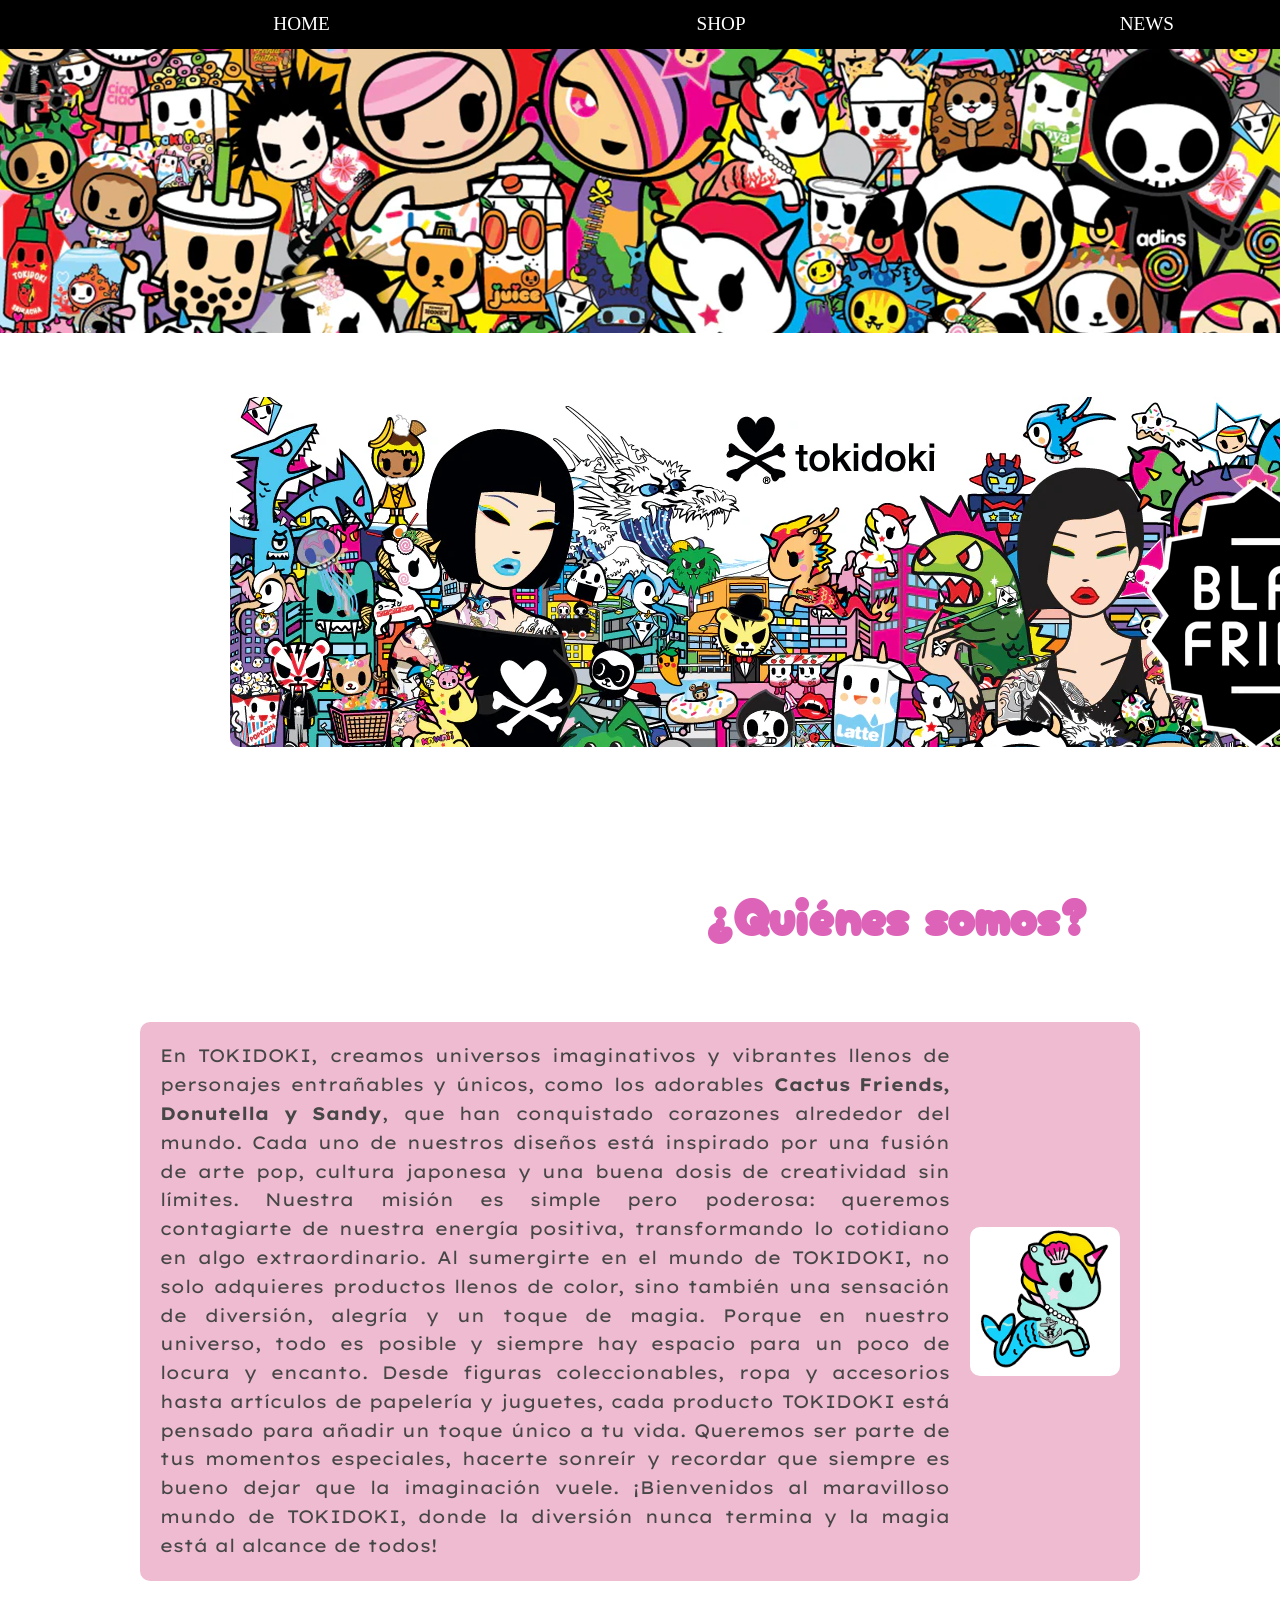
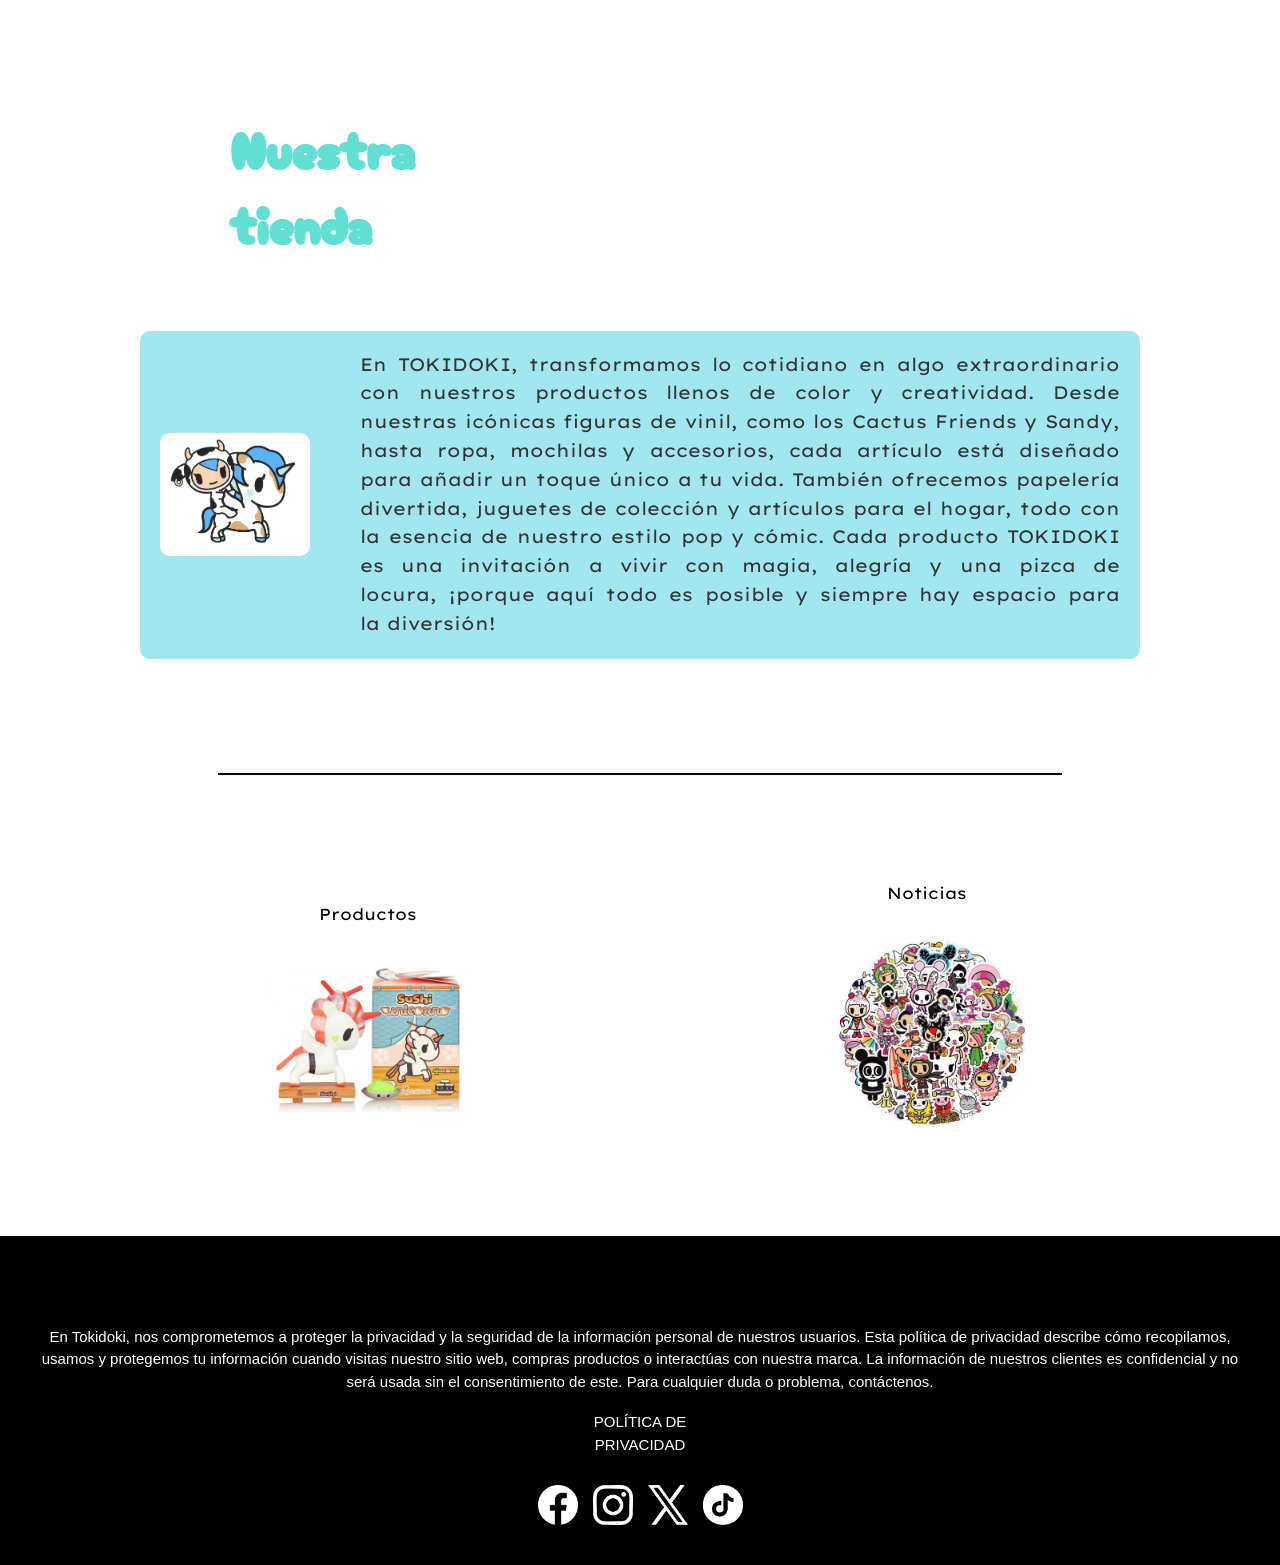
<file: index.html>
<!DOCTYPE html>
<head>
    <link rel="stylesheet" type="text/css" href="Lucía_Gandara_2ºGS_Hoja_de_estilo.css">
    <meta charset="utf-8">
    <meta name="author" content="Lucía Gandara">
    <meta name="description" content="TOKIDOKI es una marca de estilo de vida que fusiona arte pop, cultura japonesa y un toque único de creatividad. Con una amplia gama de productos que van desde ropa y accesorios hasta juguetes y artículos de papelería, TOKIDOKI se distingue por su estética colorida y personajes adorables, que reflejan una fusión entre lo moderno y lo lúdico. Creada por el artista italiano Simone Legno, la marca se ha convertido en un fenómeno global, ofreciendo diseños divertidos y llenos de personalidad para aquellos que buscan un estilo original y alegre.">
    <title>TOKIDOKI</title>
    <link rel="preconnect" href="https://fonts.googleapis.com">
    <link rel="preconnect" href="https://fonts.gstatic.com" crossorigin>
    <link href="https://fonts.googleapis.com/css2?family=Cherry+Bomb+One&display=swap" rel="stylesheet">
    <link rel="preconnect" href="https://fonts.googleapis.com">
<link rel="preconnect" href="https://fonts.gstatic.com" crossorigin>
<link href="https://fonts.googleapis.com/css2?family=Lexend+Exa:wght@100..900&display=swap" rel="stylesheet">
<link rel="icon" href="tokidoki_logo_pumpkin_carving_thumbnail.webp" type="image/webp">
</head>
<header>
    <img src="headercodigo.png" alt="Tokidoki background image">
    <nav>
     <ul>
            <li><a class="aaa" href="index.html">HOME</a></li>
            <li><a class="aaa" href="Lucia_Gandara_2ºGS_Página_web_Productos.html">SHOP</a></li>
            <li><a class="aaa" href="Lucia_Gandara_2ºGS_Página_web_Noticias.html">NEWS</a></li>
        </ul>
    </nav>
</header>
<body>
    <img class="imagenblackfriday" src="blackfriday.png" alt="Black friday!">
    <div class="contenedor">
        <h2 class="titulo">¿Quiénes somos?</h2>
        <div class="contenido">
          <p class="texto">
            En TOKIDOKI, creamos universos imaginativos y vibrantes llenos de personajes entrañables y únicos, como los adorables <b>Cactus Friends, Donutella y Sandy</b>, que han conquistado corazones alrededor del mundo. Cada uno de nuestros diseños está inspirado por una fusión de arte pop, cultura japonesa y una buena dosis de creatividad sin límites.

          Nuestra misión es simple pero poderosa: queremos contagiarte de nuestra energía positiva, transformando lo cotidiano en algo extraordinario. Al sumergirte en el mundo de TOKIDOKI, no solo adquieres productos llenos de color, sino también una sensación de diversión, alegría y un toque de magia. Porque en nuestro universo, todo es posible y siempre hay espacio para un poco de locura y encanto.

          Desde figuras coleccionables, ropa y accesorios hasta artículos de papelería y juguetes, cada producto TOKIDOKI está pensado para añadir un toque único a tu vida. Queremos ser parte de tus momentos especiales, hacerte sonreír y recordar que siempre es bueno dejar que la imaginación vuele. ¡Bienvenidos al maravilloso mundo de TOKIDOKI, donde la diversión nunca termina y la magia está al alcance de todos!
          </p>
          <img class="imagen" src="unicorno.png" alt="Unicorno Tokidoki">
        </div>
        
      </div>
      <div class="contenedor-productos">
        <h2 class="titulo-productos">Nuestra tienda</h2>
        <div class="contenido-productos">
          <img class="imagen-productos" src="imagenparaelbody.jpg" alt="Productos Tokidoki">
          <p class="texto-productos"> En TOKIDOKI, transformamos lo cotidiano en algo extraordinario con nuestros productos llenos de color y creatividad. Desde nuestras icónicas figuras de vinil, como los Cactus Friends y Sandy, hasta ropa, mochilas y accesorios, cada artículo está diseñado para añadir un toque único a tu vida. También ofrecemos papelería divertida, juguetes de colección y artículos para el hogar, todo con la esencia de nuestro estilo pop y cómic. Cada producto TOKIDOKI es una invitación a vivir con magia, alegría y una pizca de locura, ¡porque aquí todo es posible y siempre hay espacio para la diversión!
        </div>
      </div>  
    <div> <div class="linea-separadora"></div></div>    
    <div class="contenedor-texto-imagen">
        <div class="item">
          <p class="Productos">Productos</p>
          <a href="Lucia_Gandara_2ºGS_Página_web_Productos.html"><img class="imagen-lado" src="productos.jpg" alt="Imagen de productos"></a>
        </div>
        
        <div class="item">
          <p class="Noticias">Noticias</p>
          <a href="Lucia_Gandara_2ºGS_Página_web_Noticias.html"><img class="imagen-lado" src="Sc11fa5fdb3284906a10515cb7e079904B.avif" alt="Imagen de noticias">
        </div>
      </div>
</body>
<footer>
  <footer>
      <div class="footer-content">
        <div><p class="paraelfooter2">En Tokidoki, nos comprometemos a proteger la privacidad y la seguridad de la información personal de nuestros usuarios. Esta política de privacidad describe cómo recopilamos, usamos y protegemos tu información cuando visitas nuestro sitio web, compras productos o interactúas con nuestra marca. La información de nuestros clientes es confidencial y no será usada sin el consentimiento de este. Para cualquier duda o problema, contáctenos.</p>
        <a href="https://www.tokidoki.it/pages/privacy-policy"><p class="paraelfooter">POLÍTICA DE PRIVACIDAD</p></a> </div>
        <div class="social-media">
          <a href="https://www.facebook.com/Tokidoki/" target="_blank" class="social-icon">
            <img src="Facebook_Logo.png" alt="Facebook">
          </a>
          <a href="https://www.instagram.com/tokidokibrand/?hl=en" target="_blank" class="social-icon">
            <img src="Instagram_Logo.png" alt="Instagram">
          </a>
          <a href="https://x.com/tokidoki?lang=en" target="_blank" class="social-icon">
            <img src="X_logo.png" alt="Twitter">
          </a>
          <a href="https://www.tiktok.com/@tokidokibrand" target="_blank" class="social-icon">
            <img src="tiktok_logo.png" alt="Tiktok">
          </a>
        </div>
      </div>
    </footer>
    
</footer>
</html>
</file>
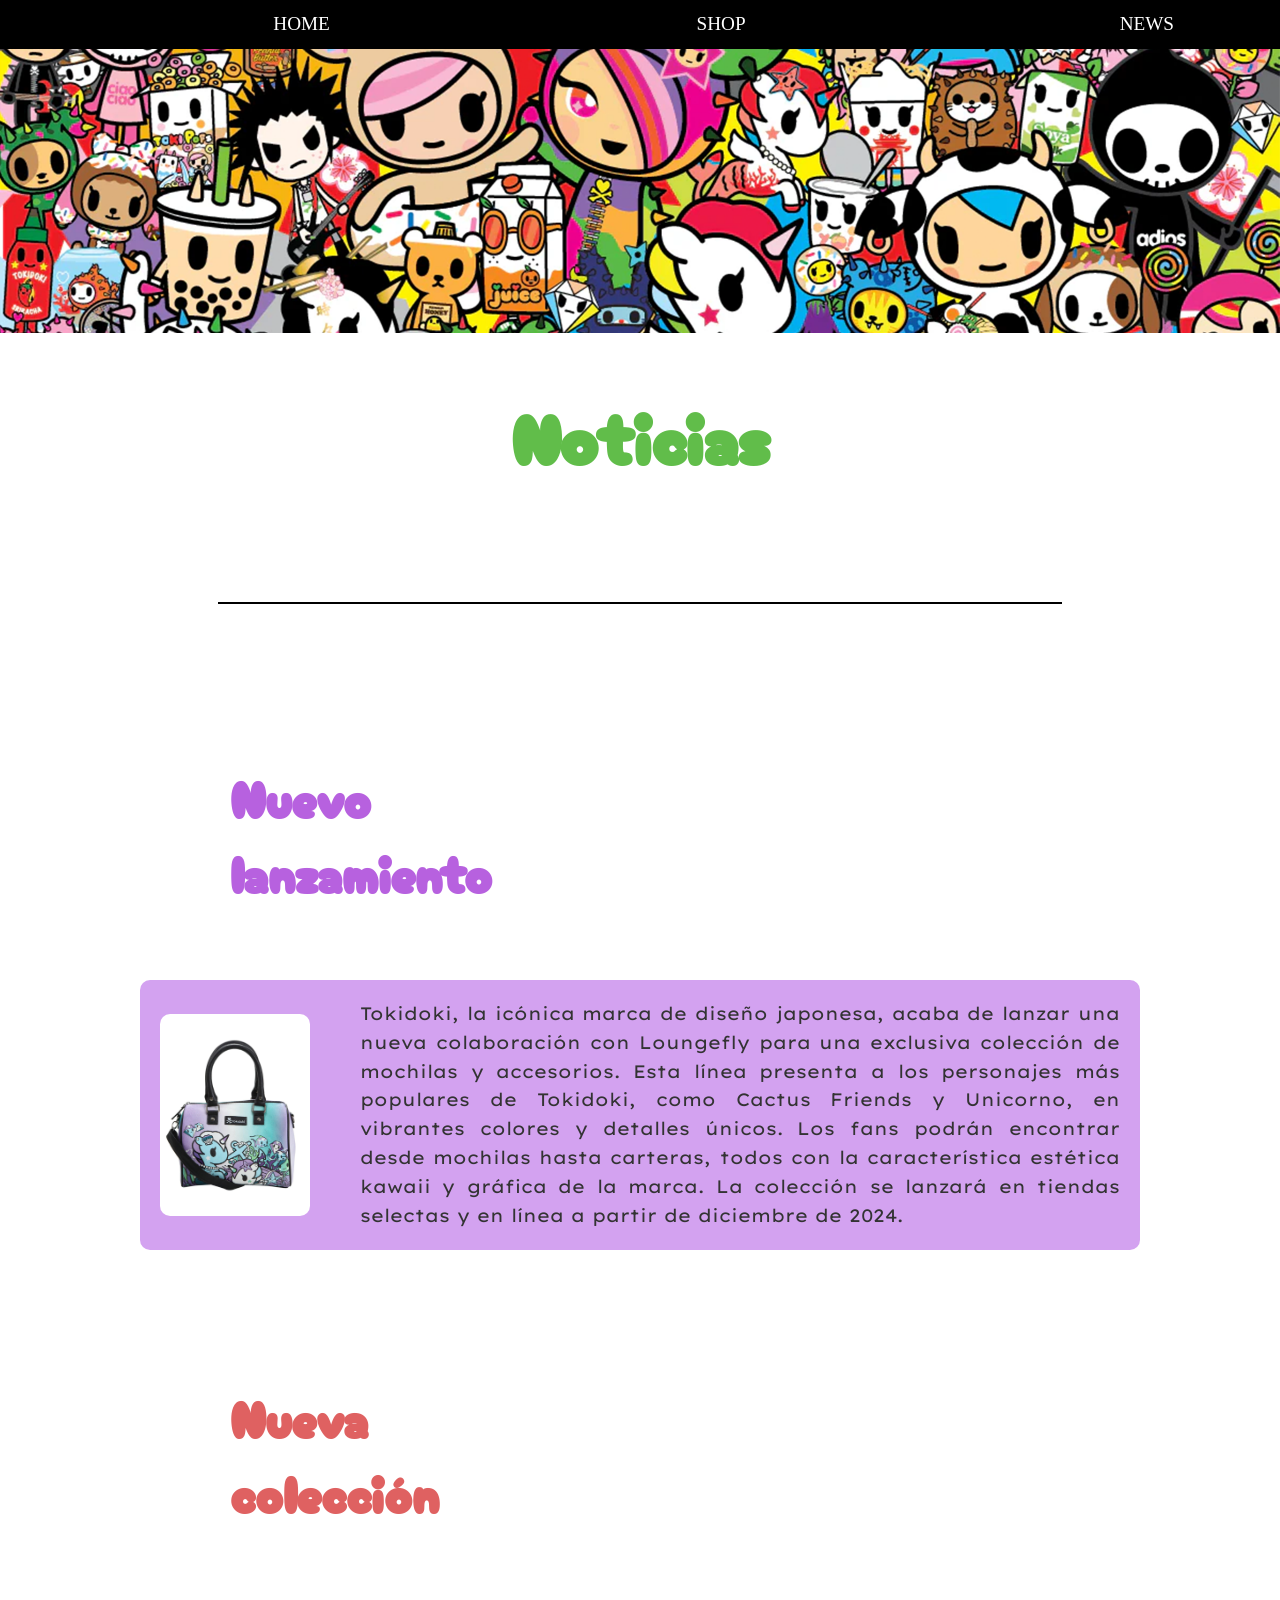
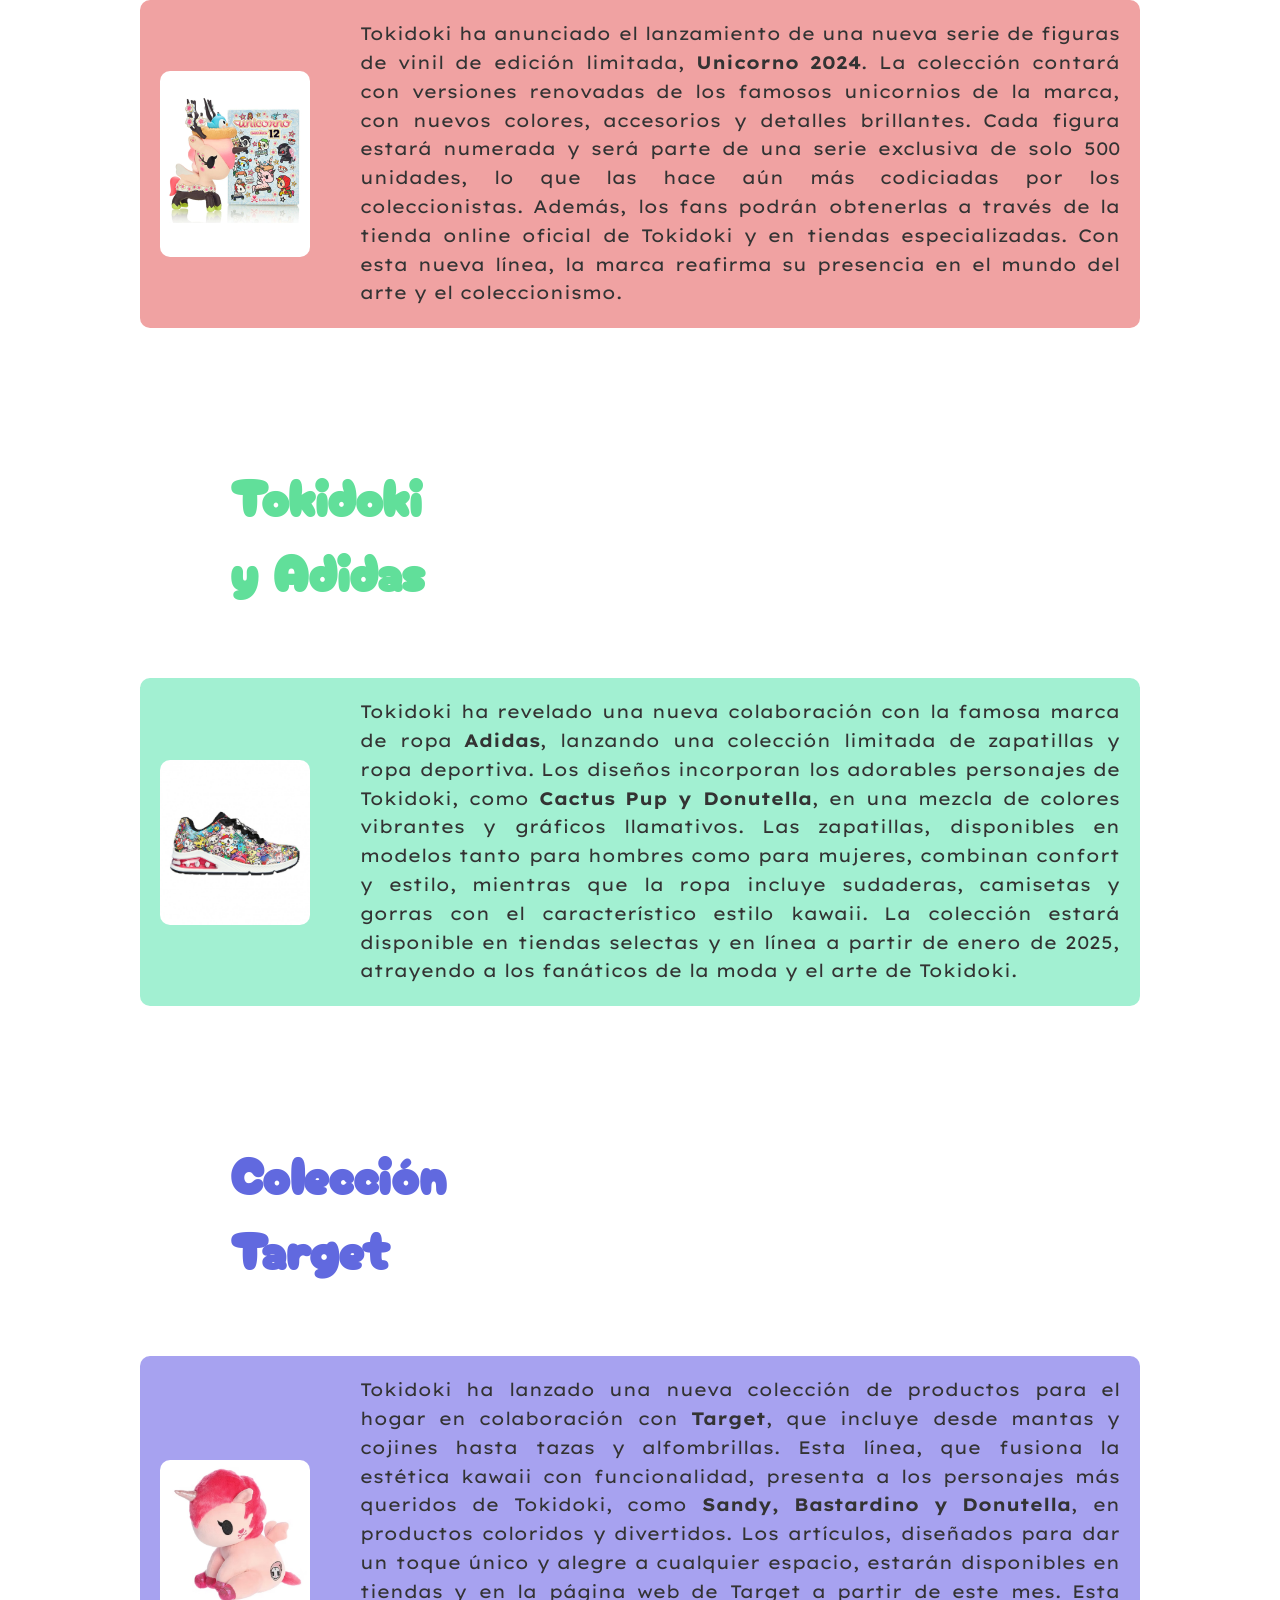
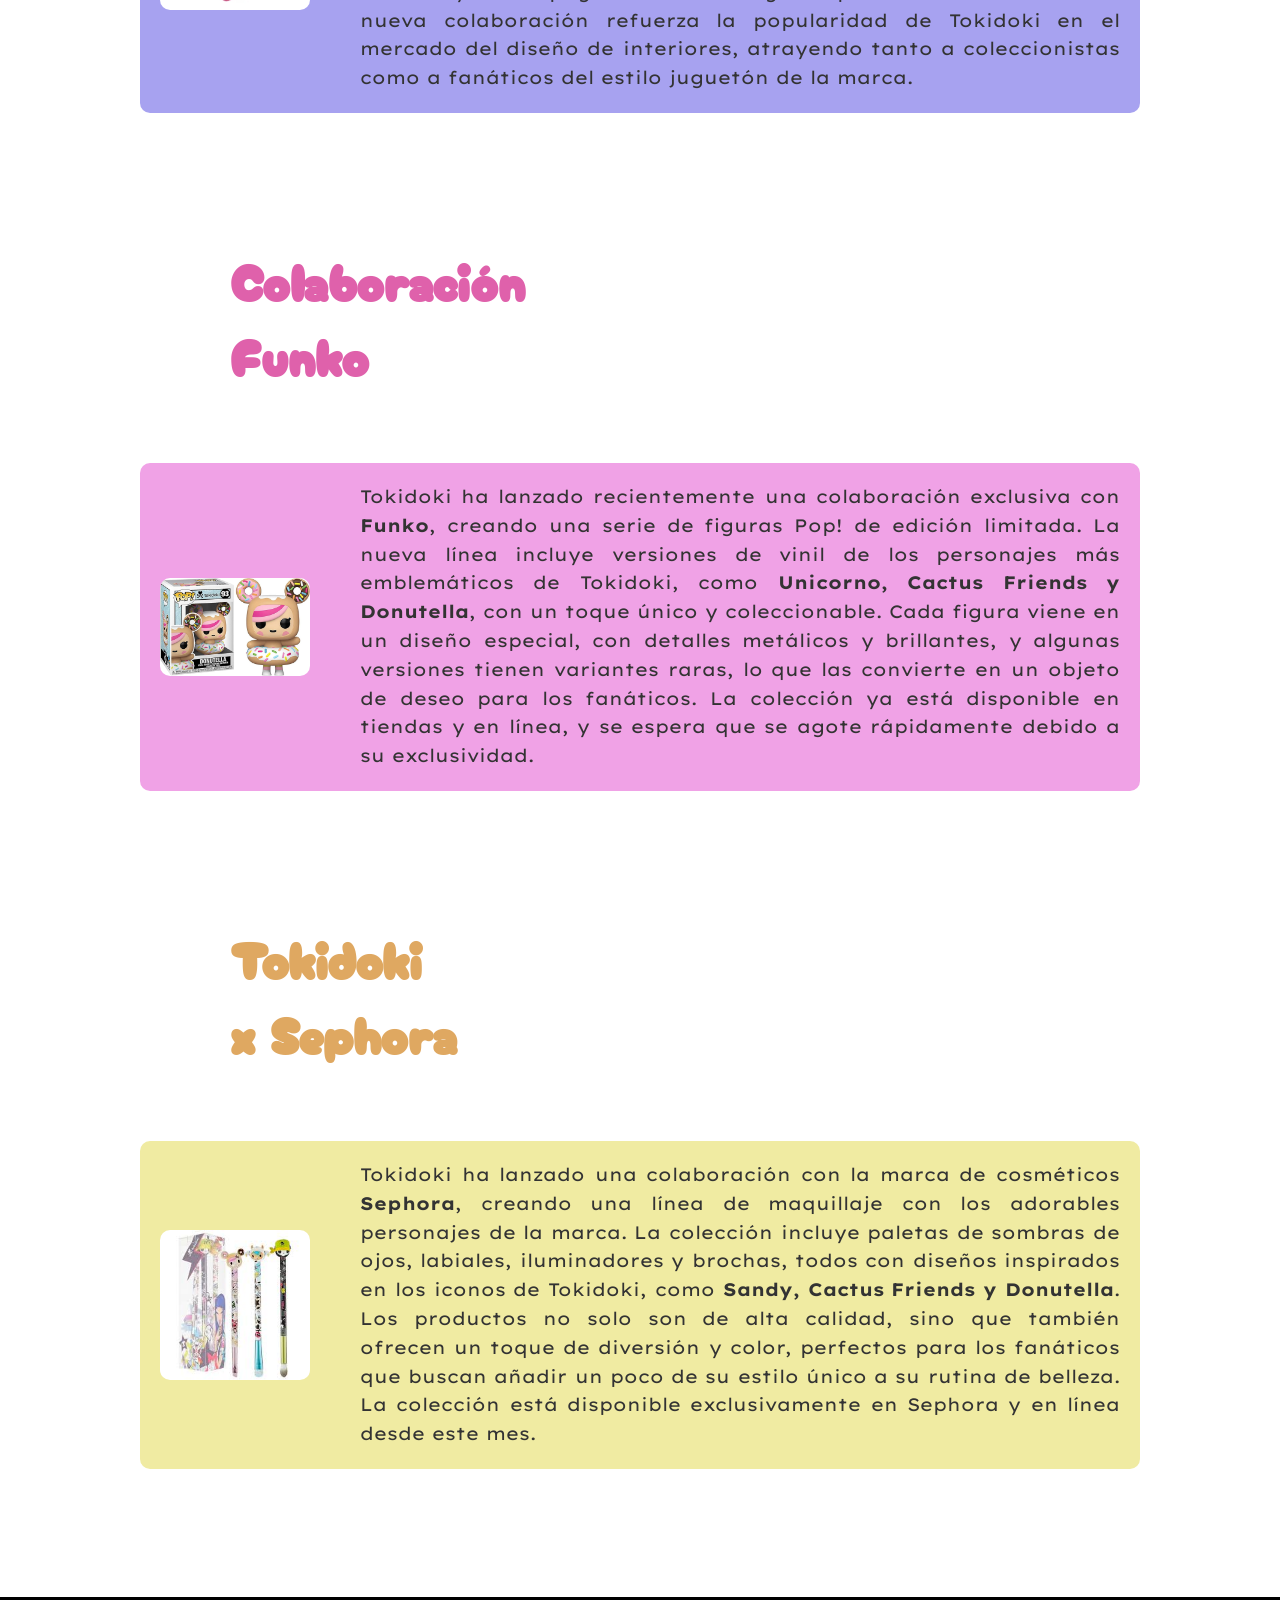
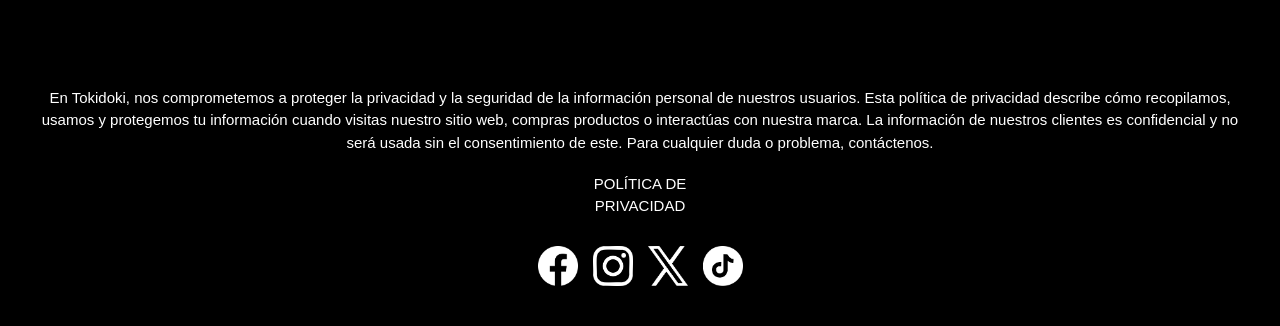
<file: Lucia_Gandara_2ºGS_Página_web_Noticias.html>
<!DOCTYPE html>
<head>
    <link rel="stylesheet" type="text/css" href="Lucía_Gandara_2ºGS_Hoja_de_estilo.css">
    <meta charset="utf-8">
    <meta name="author" content="Lucía Gandara">
    <meta name="description" content="TOKIDOKI es una marca de estilo de vida que fusiona arte pop, cultura japonesa y un toque único de creatividad. Con una amplia gama de productos que van desde ropa y accesorios hasta juguetes y artículos de papelería, TOKIDOKI se distingue por su estética colorida y personajes adorables, que reflejan una fusión entre lo moderno y lo lúdico. Creada por el artista italiano Simone Legno, la marca se ha convertido en un fenómeno global, ofreciendo diseños divertidos y llenos de personalidad para aquellos que buscan un estilo original y alegre.">
    <title>TOKIDOKI</title>
    <link rel="preconnect" href="https://fonts.googleapis.com">
    <link rel="preconnect" href="https://fonts.gstatic.com" crossorigin>
    <link href="https://fonts.googleapis.com/css2?family=Cherry+Bomb+One&display=swap" rel="stylesheet">
    <link rel="preconnect" href="https://fonts.googleapis.com">
<link rel="preconnect" href="https://fonts.gstatic.com" crossorigin>
<link href="https://fonts.googleapis.com/css2?family=Lexend+Exa:wght@100..900&display=swap" rel="stylesheet">
<link rel="icon" href="tokidoki_logo_pumpkin_carving_thumbnail.webp" type="image/webp">
</head>
<header>
    <img src="headercodigo.png" alt="Tokidoki background image">
    <nav>
     <ul>
            <li><a class="aaa" href="index.html">HOME</a></li>
            <li><a class="aaa" href="Lucia_Gandara_2ºGS_Página_web_Productos.html">SHOP</a></li>
            <li><a class="aaa" href="Lucia_Gandara_2ºGS_Página_web_Noticias.html">NEWS</a></li>
        </ul>
    </nav>
</header>
<body>
    <div class="moviemiento"> <h4 class="h4-VERDE">Noticias</h4></div>
    <div> <div class="linea-separadora-2"></div></div> 
    <div class="contenedor-productos">
        <h2 class="titulo-productos-2">Nuevo lanzamiento</h2>
        <div class="contenido-productos-2">
          <img class="imagen-productos" src="noticia1.jpg" alt="Productos Tokidoki">
          <p class="texto-productos"> Tokidoki, la icónica marca de diseño japonesa, acaba de lanzar una nueva colaboración con Loungefly para una exclusiva colección de mochilas y accesorios. Esta línea presenta a los personajes más populares de Tokidoki, como Cactus Friends y Unicorno, en vibrantes colores y detalles únicos. Los fans podrán encontrar desde mochilas hasta carteras, todos con la característica estética kawaii y gráfica de la marca. La colección se lanzará en tiendas selectas y en línea a partir de diciembre de 2024.
        </div>
      </div>
      <div class="contenedor-productos">
        <h2 class="titulo-productos-3">Nueva colección </h2>
        <div class="contenido-productos-3">
          <img class="imagen-productos" src="unicorno-tokidoki-series-12.jpg" alt="Productos Tokidoki">
          <p class="texto-productos"> Tokidoki ha anunciado el lanzamiento de una nueva serie de figuras de vinil de edición limitada, <B>Unicorno 2024</B>. La colección contará con versiones renovadas de los famosos unicornios de la marca, con nuevos colores, accesorios y detalles brillantes. Cada figura estará numerada y será parte de una serie exclusiva de solo 500 unidades, lo que las hace aún más codiciadas por los coleccionistas. Además, los fans podrán obtenerlas a través de la tienda online oficial de Tokidoki y en tiendas especializadas. Con esta nueva línea, la marca reafirma su presencia en el mundo del arte y el coleccionismo.
        </div>
      </div>
      <div class="contenedor-productos">
        <h2 class="titulo-productos-4">Tokidoki y Adidas</h2>
        <div class="contenido-productos-4">
          <img class="imagen-productos" src="ADIDAS.png" alt="Productos Tokidoki">
          <p class="texto-productos"> Tokidoki ha revelado una nueva colaboración con la famosa marca de ropa <B>Adidas</B>, lanzando una colección limitada de zapatillas y ropa deportiva. Los diseños incorporan los adorables personajes de Tokidoki, como <B>Cactus Pup y Donutella</B>, en una mezcla de colores vibrantes y gráficos llamativos. Las zapatillas, disponibles en modelos tanto para hombres como para mujeres, combinan confort y estilo, mientras que la ropa incluye sudaderas, camisetas y gorras con el característico estilo kawaii. La colección estará disponible en tiendas selectas y en línea a partir de enero de 2025, atrayendo a los fanáticos de la moda y el arte de Tokidoki.
        </div>
      </div>
      <div class="contenedor-productos">
        <h2 class="titulo-productos-5">Colección Target</h2>
        <div class="contenido-productos-5">
          <img class="imagen-productos" src="GUEST_30721a67-212b-4ec1-8a2d-38f01e057388.avif" alt="Productos Tokidoki">
          <p class="texto-productos"> Tokidoki ha lanzado una nueva colección de productos para el hogar en colaboración con <b>Target</b>, que incluye desde mantas y cojines hasta tazas y alfombrillas. Esta línea, que fusiona la estética kawaii con funcionalidad, presenta a los personajes más queridos de Tokidoki, como <b>Sandy, Bastardino y Donutella</b>, en productos coloridos y divertidos. Los artículos, diseñados para dar un toque único y alegre a cualquier espacio, estarán disponibles en tiendas y en la página web de Target a partir de este mes. Esta nueva colaboración refuerza la popularidad de Tokidoki en el mercado del diseño de interiores, atrayendo tanto a coleccionistas como a fanáticos del estilo juguetón de la marca.
        </div>
      </div>
      <div class="contenedor-productos">
        <h2 class="titulo-productos-6">Colaboración Funko</h2>
        <div class="contenido-productos-6">
          <img class="imagen-productos" src="colaboracionfunkopop.jpg" alt="Productos Tokidoki">
          <p class="texto-productos"> Tokidoki ha lanzado recientemente una colaboración exclusiva con <b>Funko</b>, creando una serie de figuras Pop! de edición limitada. La nueva línea incluye versiones de vinil de los personajes más emblemáticos de Tokidoki, como <b>Unicorno, Cactus Friends y Donutella</b>, con un toque único y coleccionable. Cada figura viene en un diseño especial, con detalles metálicos y brillantes, y algunas versiones tienen variantes raras, lo que las convierte en un objeto de deseo para los fanáticos. La colección ya está disponible en tiendas y en línea, y se espera que se agote rápidamente debido a su exclusividad.
        </div>
      </div>
      <div class="contenedor-productos-final">
        <h2 class="titulo-productos-7">Tokidoki x Sephora</h2>
        <div class="contenido-productos-7">
          <img class="imagen-productos" src="sephora.jpg" alt="Productos Tokidoki">
          <p class="texto-productos">Tokidoki ha lanzado una colaboración con la marca de cosméticos <b>Sephora</b>, creando una línea de maquillaje con los adorables personajes de la marca. La colección incluye paletas de sombras de ojos, labiales, iluminadores y brochas, todos con diseños inspirados en los iconos de Tokidoki, como <b>Sandy, Cactus Friends y Donutella</b>. Los productos no solo son de alta calidad, sino que también ofrecen un toque de diversión y color, perfectos para los fanáticos que buscan añadir un poco de su estilo único a su rutina de belleza. La colección está disponible exclusivamente en Sephora y en línea desde este mes.
        </div>
      </div>
</body>
<footer>
    <footer>
        <div class="footer-content">
          <div><p class="paraelfooter2">En Tokidoki, nos comprometemos a proteger la privacidad y la seguridad de la información personal de nuestros usuarios. Esta política de privacidad describe cómo recopilamos, usamos y protegemos tu información cuando visitas nuestro sitio web, compras productos o interactúas con nuestra marca. La información de nuestros clientes es confidencial y no será usada sin el consentimiento de este. Para cualquier duda o problema, contáctenos.</p>
          <a href="https://www.tokidoki.it/pages/privacy-policy"><p class="paraelfooter">POLÍTICA DE PRIVACIDAD</p></a> </div>
          <div class="social-media">
            <a href="https://www.facebook.com/Tokidoki/" target="_blank" class="social-icon">
              <img src="Facebook_Logo.png" alt="Facebook">
            </a>
            <a href="https://www.instagram.com/tokidokibrand/?hl=en" target="_blank" class="social-icon">
              <img src="Instagram_Logo.png" alt="Instagram">
            </a>
            <a href="https://x.com/tokidoki?lang=en" target="_blank" class="social-icon">
              <img src="X_logo.png" alt="Twitter">
            </a>
            <a href="https://www.tiktok.com/@tokidokibrand" target="_blank" class="social-icon">
              <img src="tiktok_logo.png" alt="Tiktok">
            </a>
          </div>
        </div>
      </footer>
      
</footer>
</html>
</file>
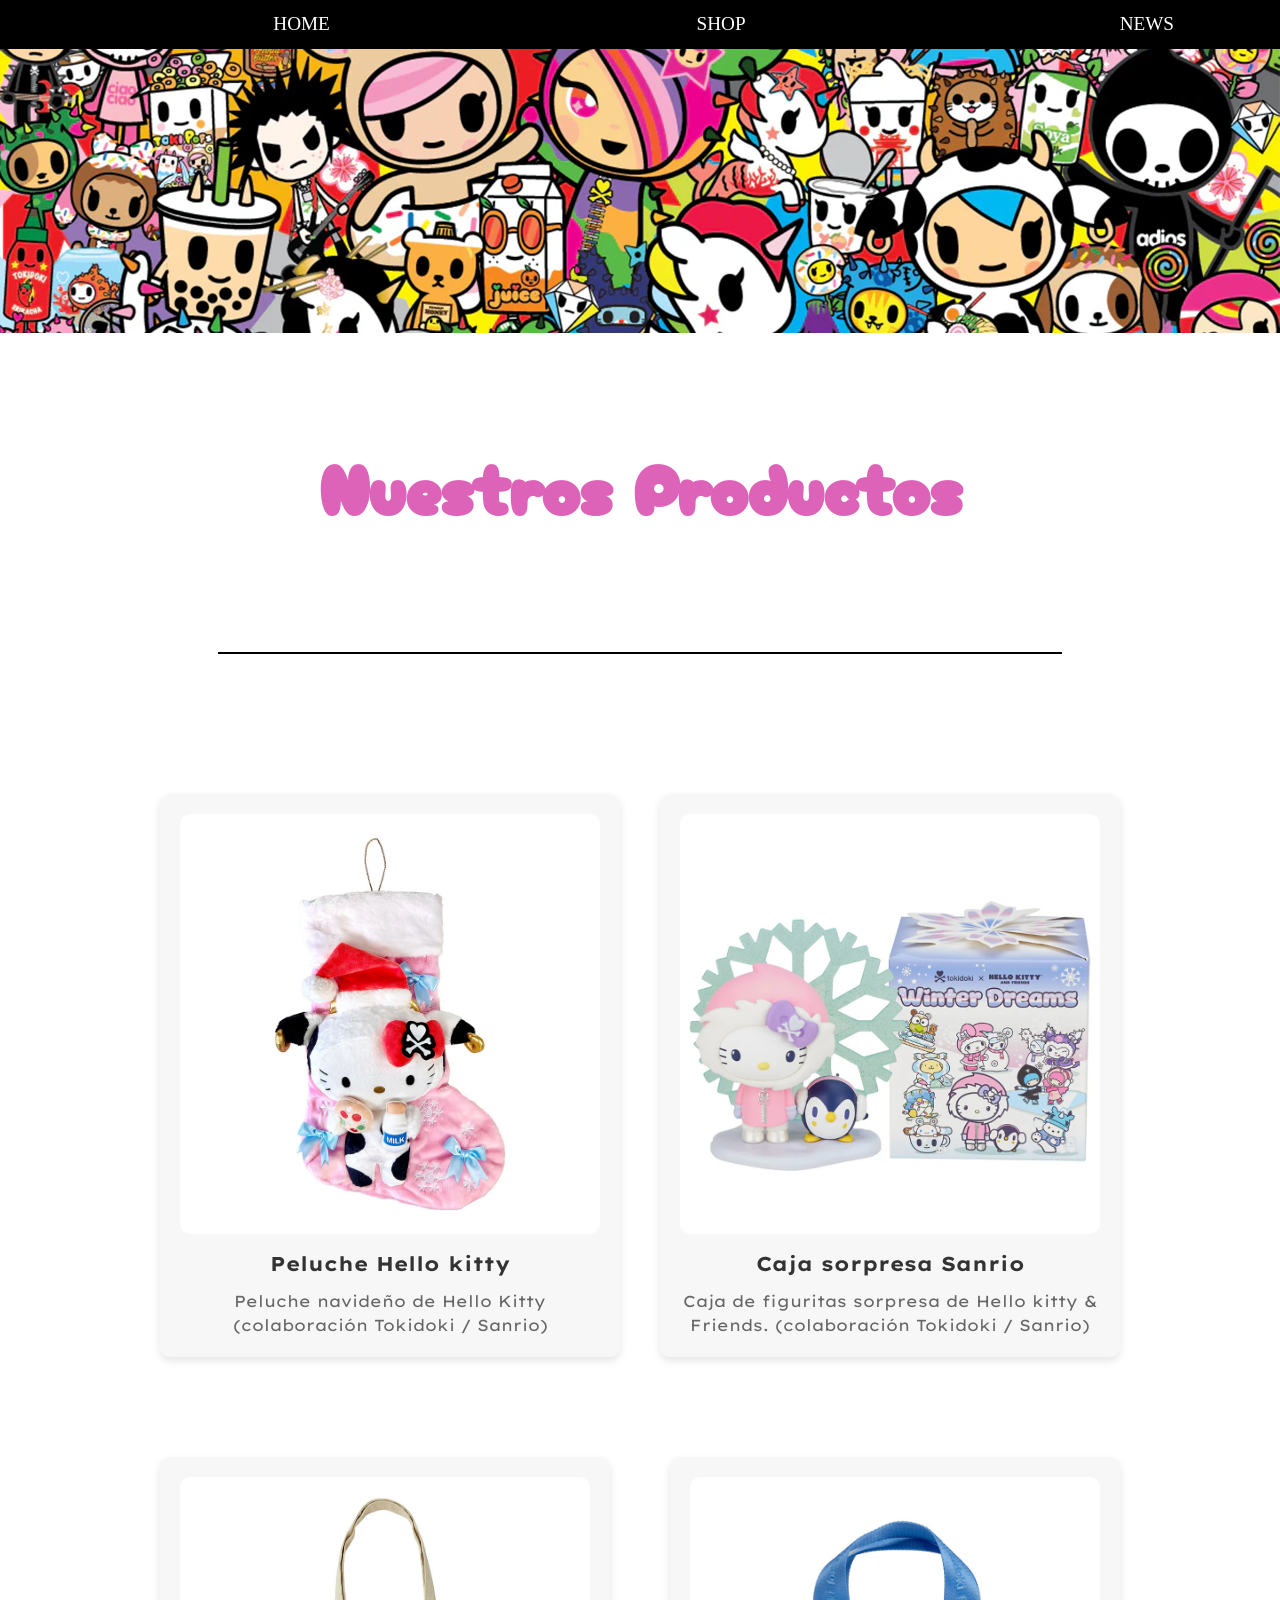
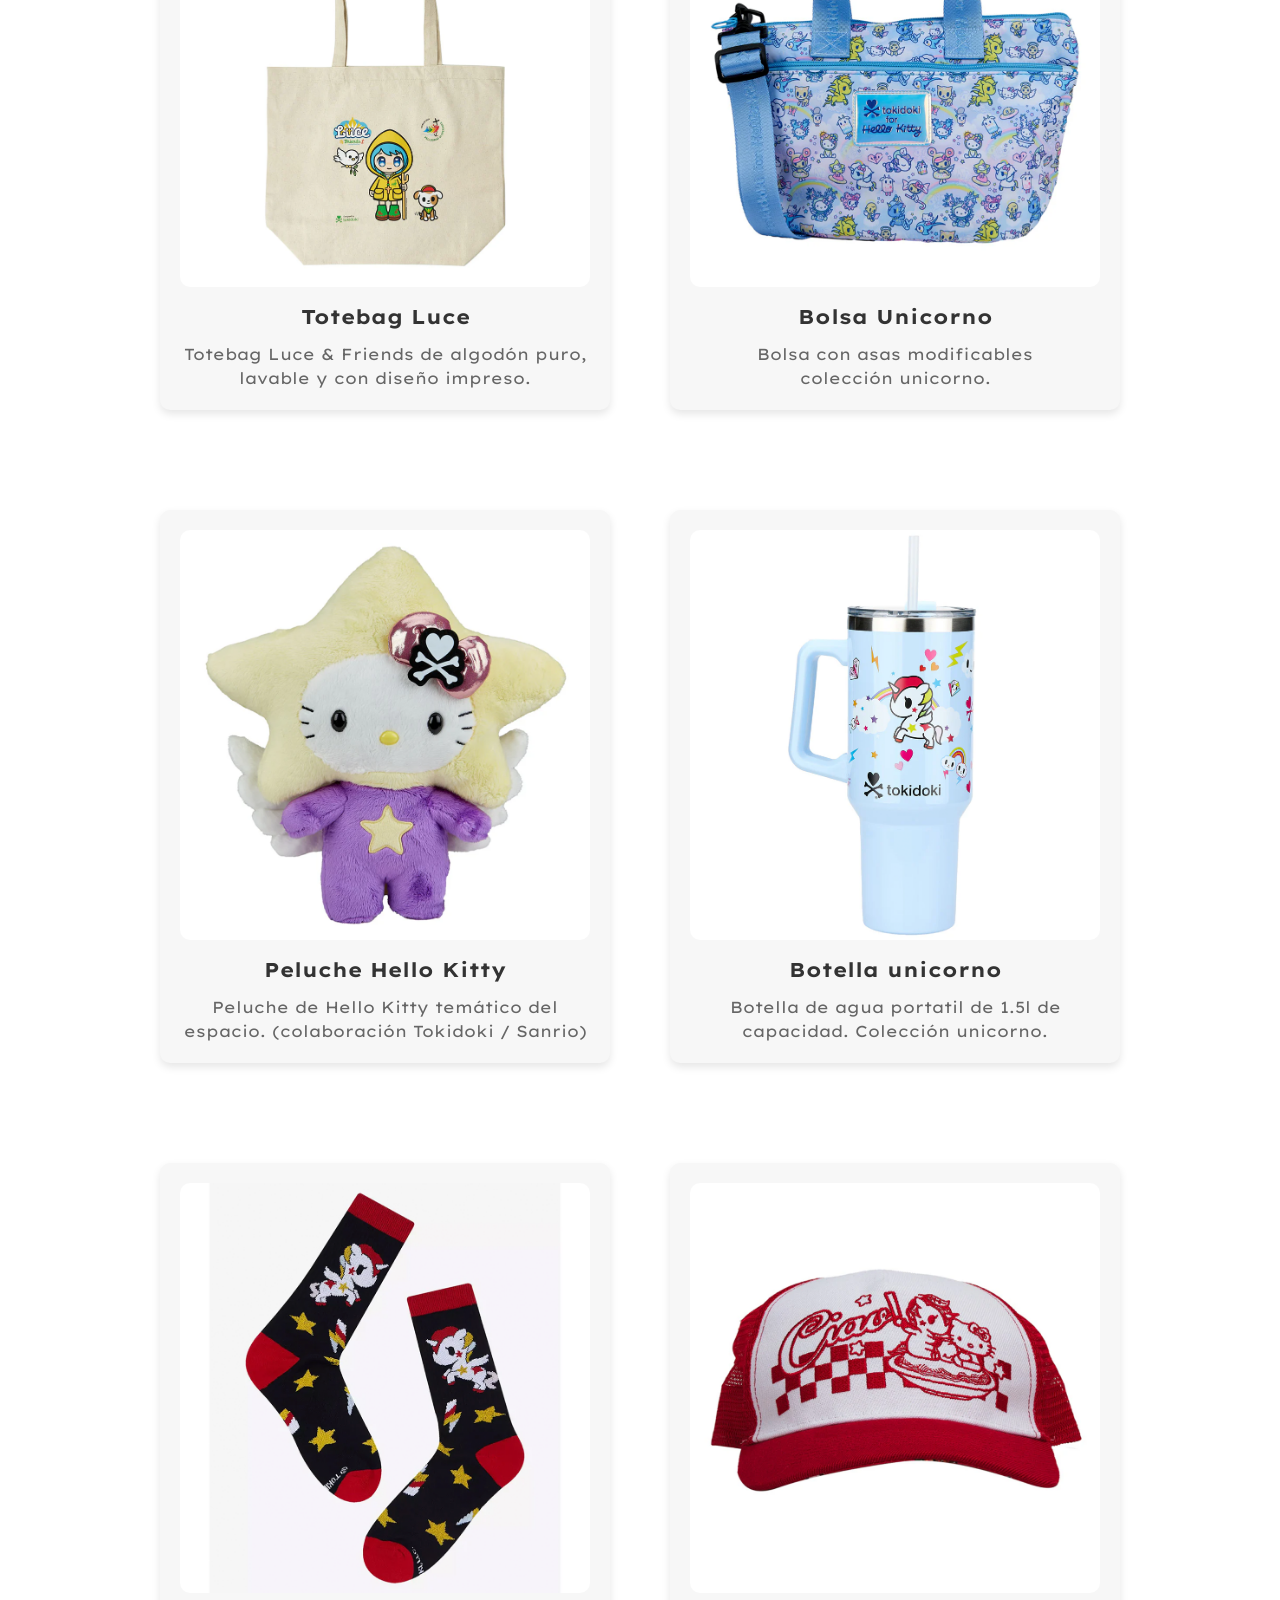
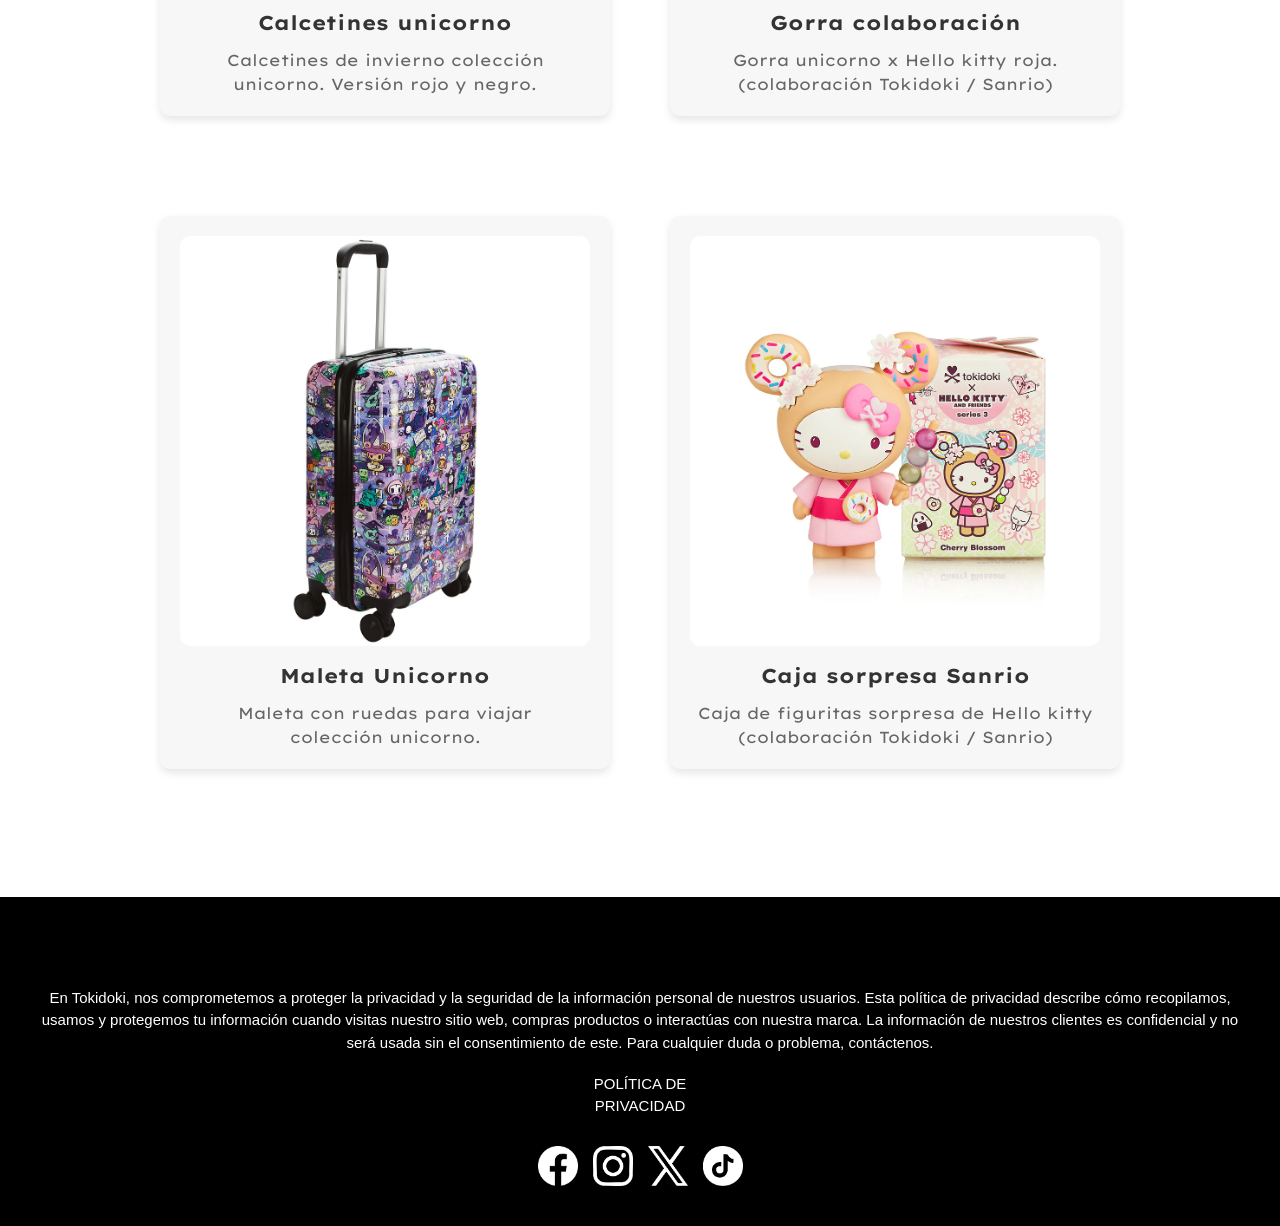
<file: Lucia_Gandara_2ºGS_Página_web_Productos.html>
<!DOCTYPE html>
<head>
    <link rel="stylesheet" type="text/css" href="Lucía_Gandara_2ºGS_Hoja_de_estilo.css">
    <meta charset="utf-8">
    <meta name="author" content="Lucía Gandara">
    <meta name="description" content="TOKIDOKI es una marca de estilo de vida que fusiona arte pop, cultura japonesa y un toque único de creatividad. Con una amplia gama de productos que van desde ropa y accesorios hasta juguetes y artículos de papelería, TOKIDOKI se distingue por su estética colorida y personajes adorables, que reflejan una fusión entre lo moderno y lo lúdico. Creada por el artista italiano Simone Legno, la marca se ha convertido en un fenómeno global, ofreciendo diseños divertidos y llenos de personalidad para aquellos que buscan un estilo original y alegre.">
    <title>TOKIDOKI</title>
    <link rel="preconnect" href="https://fonts.googleapis.com">
    <link rel="preconnect" href="https://fonts.gstatic.com" crossorigin>
    <link href="https://fonts.googleapis.com/css2?family=Cherry+Bomb+One&display=swap" rel="stylesheet">
    <link rel="preconnect" href="https://fonts.googleapis.com">
<link rel="preconnect" href="https://fonts.gstatic.com" crossorigin>
<link href="https://fonts.googleapis.com/css2?family=Lexend+Exa:wght@100..900&display=swap" rel="stylesheet">
<link rel="icon" href="tokidoki_logo_pumpkin_carving_thumbnail.webp" type="image/webp">
</head>
<header>
    <img src="headercodigo.png" alt="Tokidoki background image">
    <nav>
     <ul>
            <li><a class="aaa" href="index.html">HOME</a></li>
            <li><a class="aaa" href="Lucia_Gandara_2ºGS_Página_web_Productos.html">SHOP</a></li>
            <li><a class="aaa" href="Lucia_Gandara_2ºGS_Página_web_Noticias.html">NEWS</a></li>
        </ul>
    </nav>
</header>
<body>
  <div class="ayudaaa"></div>
  <div class="moviemiento"> <h4>Nuestros Productos</h4></div>
  <div> <div class="linea-separadora-2"></div></div> 
    <div class="contenedor-merch-principio">
  <div class="item-merch">
    <img src="Producto1.png" alt="Imagen 1">
    <h3 class="titulo-merch">Peluche Hello kitty</h3>
    <p class="descripcion-merch">Peluche navideño de Hello Kitty (colaboración Tokidoki / Sanrio) </p>
  </div>
  <div class="item-merch">
    <img src="Producto2.png" alt="Imagen 2">
    <h3 class="titulo-merch">Caja sorpresa Sanrio</h3>
    <p class="descripcion-merch">Caja de figuritas sorpresa de Hello kitty & Friends. (colaboración Tokidoki / Sanrio) </p>
  </div>
</div>
<div class="contenedor-merch">
    <div class="item-merch">
      <img src="Producto3.png" alt="Imagen 1">
      <h3 class="titulo-merch">Totebag Luce</h3>
      <p class="descripcion-merch"> Totebag Luce & Friends de algodón puro, lavable y con diseño impreso. </p>
    </div>
  
    <div class="item-merch">
      <img src="Producto4.png" alt="Imagen 2">
      <h3 class="titulo-merch">Bolsa Unicorno</h3>
      <p class="descripcion-merch">Bolsa con asas modificables colección unicorno.</p>
    </div>
  </div>
  <div class="contenedor-merch">
    <div class="item-merch">
      <img src="Producto5.png" alt="Imagen 1">
      <h3 class="titulo-merch">Peluche Hello Kitty</h3>
      <p class="descripcion-merch">Peluche de Hello Kitty temático del espacio. (colaboración Tokidoki / Sanrio) </p>
    </div>
  
    <div class="item-merch">
      <img src="Producto6.png" alt="Imagen 2">
      <h3 class="titulo-merch">Botella unicorno</h3>
      <p class="descripcion-merch">Botella de agua portatil de 1.5l de capacidad. Colección unicorno.</p>
    </div>
  </div>
  <div class="contenedor-merch">
    <div class="item-merch">
      <img src="Producto7.png" alt="Imagen 1">
      <h3 class="titulo-merch">Calcetines unicorno</h3>
      <p class="descripcion-merch">Calcetines de invierno colección unicorno. Versión rojo y negro.</p>
    </div>
  
    <div class="item-merch">
      <img src="Producto8.png" alt="Imagen 2">
      <h3 class="titulo-merch">Gorra colaboración</h3>
      <p class="descripcion-merch">Gorra unicorno x Hello kitty roja. (colaboración Tokidoki / Sanrio)</p>
    </div>
  </div>
  <div class="contenedor-merch-final">
    <div class="item-merch">
      <img src="Producto9.png" alt="Imagen 1">
      <h3 class="titulo-merch">Maleta Unicorno</h3>
      <p class="descripcion-merch">Maleta con ruedas para viajar colección unicorno.</p>
    </div>
  
    <div class="item-merch">
      <img src="Producto10.png" alt="Imagen 2">
      <h3 class="titulo-merch">Caja sorpresa Sanrio</h3>
      <p class="descripcion-merch">Caja de figuritas sorpresa de Hello kitty (colaboración Tokidoki / Sanrio)</p>
    </div>
  </div>
</body>
<footer>
  <footer>
      <div class="footer-content">
        <div><p class="paraelfooter2">En Tokidoki, nos comprometemos a proteger la privacidad y la seguridad de la información personal de nuestros usuarios. Esta política de privacidad describe cómo recopilamos, usamos y protegemos tu información cuando visitas nuestro sitio web, compras productos o interactúas con nuestra marca. La información de nuestros clientes es confidencial y no será usada sin el consentimiento de este. Para cualquier duda o problema, contáctenos.</p>
        <a href="https://www.tokidoki.it/pages/privacy-policy"><p class="paraelfooter">POLÍTICA DE PRIVACIDAD</p></a> </div>
        <div class="social-media">
          <a href="https://www.facebook.com/Tokidoki/" target="_blank" class="social-icon">
            <img src="Facebook_Logo.png" alt="Facebook">
          </a>
          <a href="https://www.instagram.com/tokidokibrand/?hl=en" target="_blank" class="social-icon">
            <img src="Instagram_Logo.png" alt="Instagram">
          </a>
          <a href="https://x.com/tokidoki?lang=en" target="_blank" class="social-icon">
            <img src="X_logo.png" alt="Twitter">
          </a>
          <a href="https://www.tiktok.com/@tokidokibrand" target="_blank" class="social-icon">
            <img src="tiktok_logo.png" alt="Tiktok">
          </a>
        </div>
      </div>
    </footer>
    
</footer>
</html>
</file>
<file: Lucía_Gandara_2ºGS_Hoja_de_estilo.css>
ul{
    display: flex;
    justify-content: center;
    background-color: black;
    margin-left: 5%;
    margin-right: 5%;
    width: 100%;
    margin-left: 0%;
    margin-right: 45px;
}
nav{
    display: flex;
    justify-content: center;
    background-color: black;
   position:fixed;
   top: 0;
   right: 0;
   left: 0;
   z-index: 1000;
}
li{
display: inline-block;
font-size: larger;
list-style: none;
background-color: rgb(0, 0, 0);
padding: 10px;
border-radius: 10px;
color: white;
width: 30%;
margin-left: 2vw;
margin-right: 2vw;
text-align: center;
}
li:hover{
display: inline-block;
font-size: larger;
list-style: none;
background-color: rgb(51, 51, 51);
padding: 10px;
border-radius: 10px;
color: white;
gap: 20px;
width: 30%;
margin-left: 2vw;
margin-right: 2vw;
text-align: center;
}
li:active{
display: inline-block;
font-size: larger;
list-style: none;
background-color: rgb(143, 143, 143);
padding: 10px;
border-radius: 10px;
color: white;
gap: 20px;
width: 30%;
margin-left: 2vw;
margin-right: 2vw;
text-align: center;
}
/* 1. Use a more-intuitive box-sizing model */
*, *::before, *::after {
    box-sizing: border-box;
  }
  /* 2. Remove default margin */
  * {
    margin: 0;
  }
  body {
    /* 3. Add accessible line-height */
    line-height: 1.5;
    /* 4. Improve text rendering */
    -webkit-font-smoothing: antialiased;
  }
  /* 5. Improve media defaults */
  img, picture, video, canvas, svg {
    display: block;
    max-width: 100%;
  }
  /* 6. Inherit fonts for form controls */
  input, button, textarea, select {
    font: inherit;
  }
  /* 7. Avoid text overflows */
  p, h1, h2, h3, h4, h5, h6 {
    overflow-wrap: break-word;
  }
  /* 8. Improve line wrapping */
  p {
    text-wrap: pretty;
  }
  h1, h2, h3, h4, h5, h6 {
    text-wrap: balance;
  }
  /*
    9. Create a root stacking context
  */
  #root, #__next {
    isolation: isolate;
  }

* {cursor: url(https://cur.cursors-4u.net/holidays/hol-4/hol335.cur), auto !important;}
footer{
    background-color: black;
    width: 100%;
    margin: 0%;
}
.paraelfooter{
    color: white;
    font-size: 15px;
    display: flex;
    justify-content: center;
    padding: 7%;
    text-align: center;
    font-family: 'Gill Sans', 'Gill Sans MT', Calibri, 'Trebuchet MS', sans-serif;

}
div{
    display: flex;
    flex-wrap: wrap;
    margin-top: 50px;
    justify-content: center;
}
h2{
    margin-top: 100px;
    margin-left: 18%;
    font-family: Cherry Bomb One;
    font-size: 50px;
    color: rgb(221, 99, 184);

}
.nuevocosodelh {
    display: flex;
    flex-direction: row-reverse;
    margin-top: 150px;
    margin-right: 120px;
    font-size: x-large;
     font-family: Cherry Bomb One;
     color: rgb(84, 206, 68);
     font-size: 50px;
}
body{
    height: 100%;
    margin: 0%;
}
.imagenblackfriday{
    margin-left:  18%;
    margin-top: 5%;
    border-radius: 10px;
}
.voyamatarme{
  display: grid;
  grid-template-columns: 1fr 2fr;
  grid-template-rows: 1fr ;
  margin-left: 25%;
  margin-right: 25%;
  gap: 1.5wv;
  margin-top: 50%;
  gap: 10%;
}
.contenedor-texto-imagen {
  display: flex;
  justify-content: space-around; 
  gap: 20px; 
  margin-top: 30px;
  position: relative;
  margin-bottom: 8%;
}

.item {
  margin-top: 4%;
  display: flex;
  flex-direction: column;
  align-items: center;
  position: relative;
  margin-left: 15%;
  z-index: 1;
}

.texto-arriba-productos, .texto-arriba-noticias {
  text-align: center;
  font-family: 'Lexend Exa', sans-serif;
  font-size: 18px;
  color: #333;
  margin-bottom: 10px; 
  font-weight: bold; 
}

.imagen-lado {
  width: 200px; 
  height: auto;
  border-radius: 10px; 
  transition: transform 0.3s ease-in-out; 
  margin-right: 10%;
  position: relative;
  margin-top: 10%;
}
.imagen-lado:hover {
  transform: scale(1.05); 
}
.contenedor {
  display: flex;
  flex-direction: column;
  align-items: center;
  margin-top: 30px;
}

.titulo {
  font-family: 'Cherry Bomb One', sans-serif;
  font-size: 50px;
  margin-bottom: 20px; 
  margin-left: 40%;
}

.contenido {
  display: flex; 
  align-items: center; 
  justify-content: space-between; 
  gap: 20px; 
  background-color: #efbbd0; 
  padding: 20px;
  border-radius: 10px; 
  width: 80%;
  max-width: 1000px; 
}

.texto {
  font-family: 'Lexend Exa', sans-serif;
  font-size: 18px;
  color: #464646;
  line-height: 1.6;
  flex: 1; 
  text-align: justify;
}

.imagen {
  width: 150px; 
  height: auto;
  border-radius: 10px; 
  flex-shrink: 0; 
  margin-right: 0; 
}

.contenedor-productos {
  display: flex;
  flex-direction: column;
  align-items: center;
  margin-top: 30px;
}

.titulo-productos {
  font-family: 'Cherry Bomb One', sans-serif;
  font-size: 50px;
  margin-bottom: 20px;
  margin-right: 59.60%;
  color: rgb(97, 223, 211);
}

.contenido-productos {
  display: flex;
  align-items: center;
  justify-content: center;
  gap: 30px; 
  background-color: #a2e7f0; 
  padding: 20px;
  border-radius: 10px;
  width: 80%;
  max-width: 1000px;
}

.texto-productos {
  font-family: 'Lexend Exa', sans-serif;
  font-size: 18px;
  color: #333;
  line-height: 1.6;
  flex: 1; 
  margin-left: 20px;
  text-align: justify;
}


.imagen-productos {
  width: 150px; 
  height: auto;
  border-radius: 10px;
}
footer {
  background-color: black;
  width: 100%;
  margin: 0;
  padding: 20px;
  text-align: center;
  position: relative;
}

footer {
  background-color: black;
  width: 100%;
  padding: 20px;
  position: relative;
  text-align: center;
}
.footer-content {
  max-width: 1200px; 
  margin: 0 auto; 

}


.paraelfooter {
  color: white;
  font-size: 15px;
  font-family: 'Gill Sans', 'Gill Sans MT', Calibri, 'Trebuchet MS', sans-serif;
  margin-bottom: 5px;
  margin-top: 5px;
}
.paraelfooter2 {
  color: white;
  font-size: 15px;
  font-family: 'Gill Sans', 'Gill Sans MT', Calibri, 'Trebuchet MS', sans-serif;
  margin-bottom: 0px;
  
}


.social-media {
  display: flex;
  gap: 15px; 
  margin-top: 10px; 
  align-items: flex-start; 
}


.social-icon img {
  width: 40px; 
  height: 40px;
  transition: transform 0.3s ease;
}
.social-icon:hover img {
  transform: scale(1.1); 
}

@media (max-width: 768px) {
  .social-media {
    justify-content: center; 
    margin-right: 0; 
  }
}
a{
  text-decoration: none;
  color: white;
  
}
.aaa{
  text-decoration: none;
  color: white;
  padding-right: 235px;
  padding-left: 235px;
}
.linea-separadora {
  position: relative;
  top: 20%; 
  left: 7%; 
  width: 66%; 
  height: 2px; 
  background-color: black; 
  margin-right: 14%;
  margin-top: 5%;
  margin-bottom: 2%;
}
.Noticias{
  margin-bottom: 4%;
  font-size: medium;
  font-family: 'Lexend Exa', sans-serif;
  margin-right: 11px;
}
.Productos{
  margin-bottom: 10%;
  font-size: medium;
  font-family: 'Lexend Exa', sans-serif;
}
.contenedor-merch {
  display: flex;
  justify-content: space-between; 
  gap: 20px; 
  margin-top: 50px;
  flex-wrap: wrap; 
  max-width: 1000px;
  margin-left: auto;
  margin-right: auto;
}


.item-merch {
  flex: 1 1 45%; 
  text-align: center;
  padding: 20px;
  background-color: #f7f7f7; 
  border-radius: 10px;
  box-shadow: 0 4px 8px rgba(0, 0, 0, 0.1);
  margin-right: 2%;
  margin-left: 2%;
  width: 100%;
}


.item-merch img {
  width: 100%; 
  height: auto;
  border-radius: 10px;
}


.titulo-merch {
  font-family: 'Lexend Exa', sans-serif;
  font-size: 20px;
  color: #333;
  margin-top: 15px;
  font-weight: bold;
}


.descripcion-merch {
  font-family: 'Lexend Exa', sans-serif;
  font-size: 16px;
  color: #666;
  line-height: 1.5;
  margin-top: 10px;
}
.contenedor-merch-final{
  display: flex;
  justify-content: space-between; 
  gap: 20px; 
  margin-top: 50px;
  flex-wrap: wrap; 
  max-width: 1000px;
  margin-left: auto;
  margin-right: auto;
  margin-bottom: 10%;
}
.contenedor-merch-principio {
  display: flex;
  justify-content: space-around;  
  margin-top: 25px;
  flex-wrap: wrap; 
  max-width: 1000px;
  margin-left: auto;
  margin-right: auto;
  margin-top: 5%;
}
.moviemiento{
 display: flex;
 justify-content: center;
 margin-bottom: 0;
}
.ayudaaa{
  grid-template-columns: 1fr 1fr;
  grid-template-rows: 1fr;
  gap: 6w;
}
h4{
  font-family: 'Cherry Bomb One', sans-serif;
  font-size: 70px;
  color: rgb(221, 99, 184);
}
.linea-separadora-2 {
  position: relative;
  top: 20%; 
  left: 7%; 
  width: 66%; 
  height: 2px; 
  background-color: black; 
  margin-right: 14%;
  margin-top: 5%;
  margin-bottom: 2%;
} 
.h4-VERDE{
  font-family: 'Cherry Bomb One', sans-serif;
  font-size: 70px;
  color: rgb(97, 189, 74);
}
.contenedor-productos-final {
  display: flex;
  flex-direction: column;
  align-items: center;
  margin-top: 30px;
  margin-bottom: 10%;
}
.titulo-productos-2 {
  font-family: 'Cherry Bomb One', sans-serif;
  font-size: 50px;
  margin-bottom: 20px;
  margin-right: 56.30%;
  color: rgb(183, 97, 223);
}
.contenido-productos-2{
  display: flex;
  align-items: center;
  justify-content: center;
  gap: 30px; 
  background-color: #d3a2f0; 
  padding: 20px;
  border-radius: 10px;
  width: 80%;
  max-width: 1000px;
}
.titulo-productos-3 {
  font-family: 'Cherry Bomb One', sans-serif;
  font-size: 50px;
  margin-bottom: 20px;
  margin-right: 58.30%;
  color: rgb(223, 97, 97);
}
.contenido-productos-3 {
  display: flex;
  align-items: center;
  justify-content: center;
  gap: 30px; 
  background-color: #f0a2a2; 
  padding: 20px;
  border-radius: 10px;
  width: 80%;
  max-width: 1000px;
}
.titulo-productos-4 {
  font-family: 'Cherry Bomb One', sans-serif;
  font-size: 50px;
  margin-bottom: 20px;
  margin-right: 56.30%;
  color: rgb(97, 223, 154);
}
.contenido-productos-4 {
  display: flex;
  align-items: center;
  justify-content: center;
  gap: 30px; 
  background-color: #a2f0d2; 
  padding: 20px;
  border-radius: 10px;
  width: 80%;
  max-width: 1000px;
}
.titulo-productos-5 {
  font-family: 'Cherry Bomb One', sans-serif;
  font-size: 50px;
  margin-bottom: 20px;
  margin-right: 56.30%;
  color: rgb(97, 105, 223);
}
.contenido-productos-5 {
  display: flex;
  align-items: center;
  justify-content: center;
  gap: 30px; 
  background-color: #a7a2f0; 
  padding: 20px;
  border-radius: 10px;
  width: 80%;
  max-width: 1000px;
}
.titulo-productos-6 {
  font-family: 'Cherry Bomb One', sans-serif;
  font-size: 50px;
  margin-bottom: 20px;
  margin-right: 56.30%;
  color: rgb(223, 97, 171);
}
.contenido-productos-6 {
  display: flex;
  align-items: center;
  justify-content: center;
  gap: 30px; 
  background-color: #f0a2e6; 
  padding: 20px;
  border-radius: 10px;
  width: 80%;
  max-width: 1000px;
}
.titulo-productos-7 {
  font-family: 'Cherry Bomb One', sans-serif;
  font-size: 50px;
  margin-bottom: 20px;
  margin-right: 56.30%;
  color: rgb(223, 168, 97);
}
.contenido-productos-7 {
  display: flex;
  align-items: center;
  justify-content: center;
  gap: 30px; 
  background-color: #f0eba2; 
  padding: 20px;
  border-radius: 10px;
  width: 80%;
  max-width: 1000px;
}
</file>
